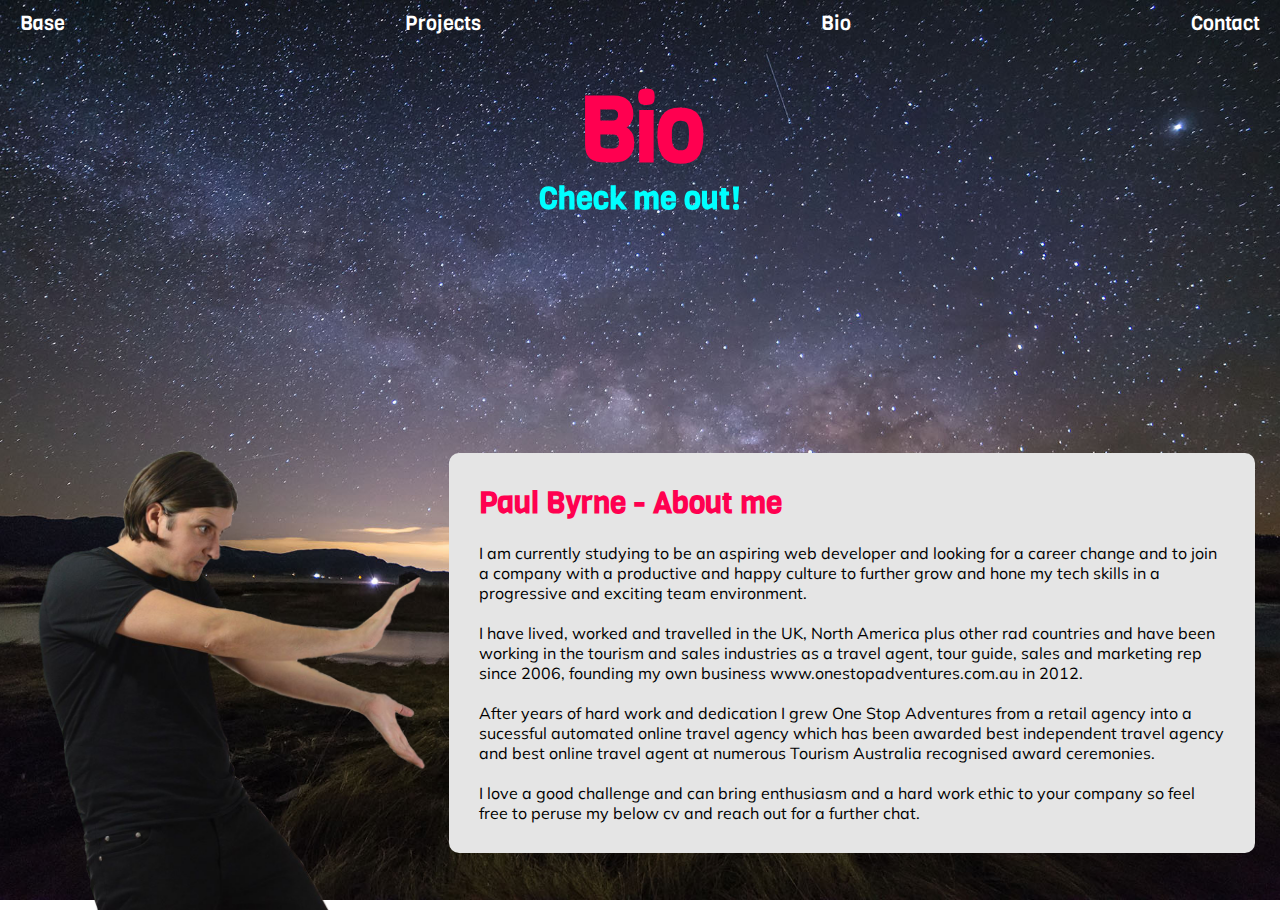
<file: bio.html>
<!DOCTYPE html>
<html lang="en">
<head>
    <meta charset="UTF-8">
    <meta name="viewport" content="width=device-width, initial-scale=1.0">
    <meta http-equiv="X-UA-Compatible" content="ie=edge">
    <link rel="stylesheet" href="./bio.css">
    <title>Paul Byrne Projects</title>
    <link href="https://fonts.googleapis.com/css?family=Viga&display=swap" rel="stylesheet">
    <link href="https://fonts.googleapis.com/css?family=Muli&display=swap" rel="stylesheet">
</head>
<body>
    <div class="main-container">

        <a href="./index.html"> <div class="menu-item">
          Base
        </div></a> 
        <a href="./projects.html">  <div class="menu-item" id="projects">
          Projects
        </div></a>
        <a href="./bio.html"><div class="menu-item" id="bio">
          Bio
        </div></a>  
        <a href="./contact.html"> <div class="menu-item" id="contact">
          Contact
        </div></a> 
    
        
        <div class="image-container">
            <div class="image" id="middle">
            </div>
            <div class="con-box">
                    <h1>Paul Byrne - About me</h1>
                    <br><br>

                    <p>I am currently studying to be an aspiring web developer and looking for a career change and to join a company with a productive and happy culture to further grow and hone my tech skills in a progressive and exciting team environment. <br><br>I have lived, worked and travelled in the UK, North America plus other rad countries and have been working in the tourism and sales industries as a travel agent, tour guide, sales and marketing rep since 2006, founding my own business www.onestopadventures.com.au in 2012.</p><br>
                    <p>
                        After years of hard work and dedication I grew One Stop Adventures from a retail agency into a sucessful automated online travel agency which has been awarded best independent travel agency and best online travel agent at numerous Tourism Australia recognised award ceremonies.<br><br>
                        I love a good challenge and can bring enthusiasm and a hard work ethic to your company so feel free to peruse my below cv and reach out for a further chat. 
                      </p>
                    <p>
                    <br><br>
                    </center>
                      <center><h1>Paul Byrne CV</h1></center><br>

                  <h2>Key Skills and Experience</h2><br>
                  <p>
                  <ul>
                  <li>Currently studying at Coder Academy Melbourne to be a junior fullstack developer bootcamp at Coder Academy Melbourne</li>
                  <li>Full list of skills by the end of the course: Ruby, HTML, CSS, Rails, JS, MongoDb, Node, React, Express, SQL and Postgres</li>
                  <li>10 years tourism, communication and retail sales experience</li>
                  <li>6+ years of web store management and sales experience</li>
                  <li>4+ years experience of managing developers for API integrations and booking systems</li>
                  <li>Solid proven background with E commerce systems and tourism wholesalers</li>
                  <li>Access to Adventure Travel Industry Network of 12+ Years</li>
                  <li>Product management and maintenance</li>
                  <li>Demonstrated award winning success in delivering online sales growth and a user friendly platform</li>
                  <li>Ability to prioritise and meet tight deadlines on multiple projects</li>
                </li>Excellent communication skills, Listening, written & verbal</li>
                  <li>Wordpress and Woocommerce backend editing and product maintenance and loading experience</li>
                </ul>
              </p>
              <br><br>
              <p>
                  <h2>Get Lost Travel Group (GLT) - Systems Project Manager January 2019 – March 2019 </h2><br>
                  <p>
                      <ul>
                      <li>Building and developing successful relationships with industry leading tourism brands to integrate with GLT system to maximise growth of sales</li>
                      <li>Working with external and internal stakeholders to ensure projects are successfully delivered within time and budget allocated.</li>
                      <li>Working with every department of GLT and third party business partners to scope and put together detailed documents for the most accurate Sow results for any improvements of technology for GLT to be implemented.</li>
                      <li>Listening, assessing and documenting any potential roadblocks in the business in terms of business flow, automation and functionality processes and find solutions to improve the business model.</li>
                      <li>Presenting and pitching new ideas to the current management to implement into their business.</li>
                      <li>Working and quickly learning systems and processes to help with API integrations.</li>
                      <li>Product management and maintenance</li>
                      <li>Demonstrated award winning success in delivering online sales growth and a user friendly platform</li>
                      <li>Ability to prioritise and meet tight deadlines on multiple projects</li>
                    </li>Excellent communication skills, Listening, written & verbal</li>
                      <li>Wordpress and Woocommerce backend editing and product maintenance and loading experience</li>
                    </ul>
                  </p><br><br>
                  <h2>One Stop Adventures – Owner
                      May 2012 – Current</h2><br>
                  <p>
                  <ul>
                  <li>Building and developing a successful online enterprise <a href="https://www.onestopadventures.com.au/">www.onestopaventures.com.au</a>  </li>
                  <li>Banking Reconciliation</li>
                  <li>Training Staff in customer service and sales process</li>
                  <li>Hold team meetings and training sessions with employees to uphold brand values and customer experience</li>
                  <li>Competitor and market analysis</li>
                  <li>Develop strong relationships with suppliers & industry contacts</li>
                  <li>Build relationships with the Visitor Centres in the area and list product</li>
                  <li>Working with local and state tourism bodies to build profile</li>
                  <li>Contract negotiation</li>
                <li>Reservations, email and retail sales</li>
                  <li>Respond to customer enquiries via Phone, live chat, retail and email</li>
                  <li>Generation of employment agreement</li>
                  <li>Onboarding / training of new staff</li>
                  <li>Approve timesheets and organise payroll</li>
                  <li>Data entry duties as required</li>
                  <li>Produce monthly reports on employee and business performance</li>
                  <li>Setting and executing sales targets; creation of packages</li>
                  <li>Attending industry networking functions, awards nights and expositions with current and potential industry business partners.</li>
                </ul>
              </p>
              <br><br>
              <h2>Base Backpackers St Kilda  – Travel Sales Manager September 2010 – April  2012</h2><br>
              <p>
              <ul>
              <li>Meeting sales targets, selling tours, flights and various other travel products</li>
              <li>Attracting walk by clientele, cross promoting with the bar and surrounding businesses to further sales</li>
              <li>Building solid relationships with backpackers to confirm when they book their travel they will book it with Base Travel</li>
              <li>Promoting quality products not just the cheapest and successfully selling them, banking reports banking</li>
              <li>Training staff members to become top sellers within the company by creating a fun and exciting workplace atmosphere for them to excel and rewarding their hard work.  Working with the hostel staff to maximise sales (e.g introductions when checking in. etc,etc.)</li>
            </ul>
          </p><br>
                  
          <h2>Interests:</h2><br>
          
                  <li>Outdoor activities ( hiking, snowboarding, biking, surfing.)</li>
                  <li>Technology</li>
                  <li>Music and bulldogs</li>
                  <br>
           <h2>Referees:</h2><br>
                  
                    <li>References upon request</li><br>

            <h2>Like what you're reading?:</h2><br>
                  
            <li>Contact me via my<a href="./contact.html"> <strong>contact page</strong></a> </li>
              </p><br><br><br>
              <!-- <div class="grid-project">
                  <div class="grid-project-items">
                      <a href=""><div class="one-stop-image">
                      </div></a>
                      <div>
                        One Stop Adventures: I own and operate this award winning automated online travel agency, and I project managed this website from scratch.
                      </div>
                  </div>
                  <div class="grid-project-items">
                    <div class="big-city-escapes"></div>
                    <div>
                      Big City Escapes is a escape room challenge app. 
                      </div>
                    </div>
                  <div class="grid-project-items"><div class="one-stop-blog"></div>
                  <div>
                    Here are some blogs and interviews I have done fo One Stop Adventures. 
                    </div>
                  </div>
                  <div class="grid-project-items"><div class="campervan"></div>
                  <div>
                    Campervan Woo-commerce Plug in (Project managed) 
                    </div>
                  </div> -->
              </div>
            </div>   
        </div>
      </div>
    </div>  
                
      <div class="name">
          <h1>Bio</h1>
          <h2>Check me out!</h2>
      </div>
  
  </body>     
    
</body>
</html>
</file>
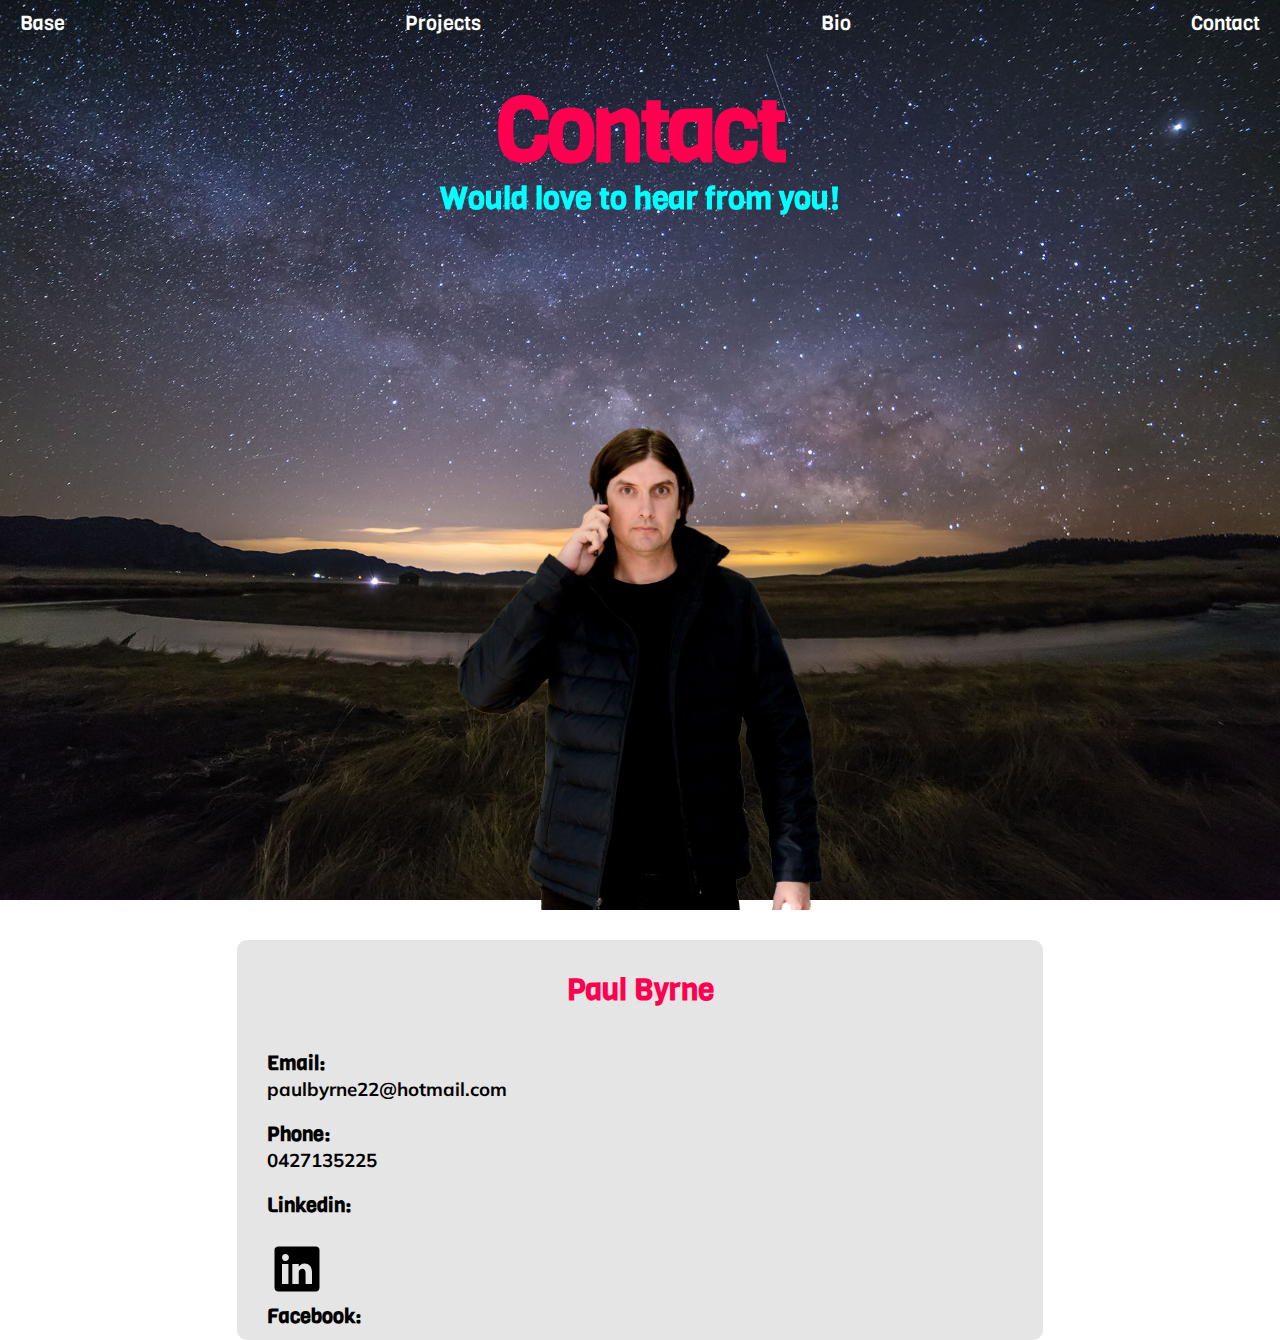
<file: contact.html>
<!DOCTYPE html>
<html lang="en">
<head>
    <meta charset="UTF-8">
    <meta name="viewport" content="width=device-width, initial-scale=1.0">
    <meta http-equiv="X-UA-Compatible" content="ie=edge">
    <link rel="stylesheet" href="./contact.css">
    <title>Paul Byrne Projects</title>
    <link href="https://fonts.googleapis.com/css?family=Viga&display=swap" rel="stylesheet">
    <link href="https://fonts.googleapis.com/css?family=Muli&display=swap" rel="stylesheet">
</head>
<body>
    <div class="main-container">

        <a href="./index.html"><div class="menu-item">
          Base
        </div></a> 
        <a href="./projects.html"><div class="menu-item" id="projects">
          Projects
        </div></a>
        <a href="./bio.html"><div class="menu-item" id="bio">
          Bio
        </div></a>
        <a href="./contact.html"><div class="menu-item" id="contact">
          Contact
        </div></a>
    
        
        <div class="image-container">
            <div class="image" id="middle">
                middle
            </div>
            <div class="con-box">

                <center>
                    <h1>Paul Byrne</h1></center>
                    <br><br>
                    <h2>Email:</h2> <h3>paulbyrne22@hotmail.com</h3><br>
                    <h2>Phone:</h2> <h3>0427135225</h3><br>
                    <a href="https://www.linkedin.com/in/paul-byrne-37522557/"><h2>Linkedin:</h2><br><img id= "soc-image" src="./_ionicons_svg_logo-linkedin (1).svg" alt="Paul Byrne Linkedin"></a>
                    <a href="https://www.facebook.com/paul.byrne.9638"><h2>Facebook:</h2><br><img id= "soc-image" src="./_ionicons_svg_logo-facebook (2).svg" alt="Paul Byrne Facebook"></a>
                    <a href="https://github.com/PaulByrne22"><h2>Github:</h2><br><img id= "soc-image" src="./_ionicons_svg_logo-github.svg" alt="Paul Byrne Github"></a>

                    <h3>Leave me your details and a  message below and I'll get back to you asap:</h3><br>

                    <div class="contact-form">
                        <form name="contact" action="https://formspree.io/paulbyrne22@hotmail.com" method="POST"> 
                            <div>
                                <label for="fname">First Name</label> <br>
                                <input type="text" id="fname" name="firstname" placeholder="Your name..">
                            </div>     
                            <div> 
                                <label for="lname">Last Name</label> <br>
                                <input type="text" id="lname" name="lastname" placeholder="Your last name..">
                            </div>
                            <div>
                                <label for="email">Email Address</label> <br>
                                <input type="text" id="email" name="e-mail" placeholder="Your email address..">
                            </div>
                            <div>
                                <label>Leave me a message: <br> <br> <textarea name="message"></textarea>
                                </label>
                            </div>
                            <div>
                                <input type="submit" value="Submit">
                            </div>
                        </form>
                      </div>
            </div>   
        </div>
      </div>
    </div>  
                
      <div class="name">
          <h1>Contact</h1>
          <h2>Would love to hear from you!</h2>
      </div>
  
  </body>     
    
</body>
</html>
</file>
<file: bio.css>
* {
  padding: 0;
  margin: 0;
  box-sizing: border-box;
}


body {
  background: url(./portfolio-background-final.jpg) no-repeat center bottom fixed; 
  background-size: cover;
  align-self: auto;
  height: 100vh;
  width: 100vw;
  /* overflow: hidden; */
} 

a {
  text-decoration: none;
  color: inherit;
}

.main-container {
  display: flex;
  flex-wrap: wrap;
  justify-content: space-between;
  align-items: flex-start;
  height: 100%;
  margin-top: 10px;
  position: relative;
  padding: 0 20px;
}
.name {
  position: fixed;
  height: auto;
  width: 100%;
  text-align: center;
  top: 10%;
  margin: 0 auto;
  font-family: 'Viga', sans-serif;
  font-size: 2.8em;
  letter-spacing: -1mm;
  line-height: 1.6em;
  padding: 5px;
}
h1 {
  display: inline-block;
  color: #FF0050;
}
.name h2 {
  margin-top: -20px;
  display: flex;
  justify-content: center;
  font-size: .7em;
  color: rgb(0, 255, 255);
  letter-spacing: 0mm;
}


.image-container {
  display: flex;
  /* flex-direction: row; */
  flex-wrap: wrap;
  justify-content: space-around;
  align-items: center;
  width: 100%;
  /* height: 60%; */
  align-self: flex-end;
  height: 55%;
  transition: .8s;
}
/* width */
::-webkit-scrollbar {
  width: 10px;
}

/* Track */
::-webkit-scrollbar-track {
  background: #f1f1f1; 
}

/* Handle */
::-webkit-scrollbar-thumb {
  background: #888; 
}

/* Handle on hover */
::-webkit-scrollbar-thumb:hover {
  background:#FF0050;
  border-radius: 5px; 
}
.con-box {
  /* display: flex; */
  /* flex-direction: row;
  flex-wrap: wrap; */
  background-color:rgba(229, 229, 229, 1);
  /* opacity: 50%; */
  height: 400px;
  width: 65%;
  border-radius: 10px;
  overflow-y: auto;
  overflow-x: hidden;
  font-family:'Muli', sans-serif;
  padding: 30px;
  margin-bottom: 20px;
}
.con-box h1 {
  color: #FF0050;
  font-size: 30px;
  font-family:'Viga', sans-serif;
}
.con-box h2 {
  color: black;
  font-size: 20px;
  font-family:'Viga', sans-serif;
}
/* .grid-project {
    display: grid;
    grid-template-columns: repeat(auto-fit minmax(200px, 1fr));
    grid-template-rows: repeat(auto-fit minmax(200px, 1fr));
    grid-gap: 40px;
}  */
.grid-project {
  display: grid;
  grid-template-columns: repeat(auto-fill, minmax(125px, 350px));
  grid-auto-rows: 350px;
  grid-gap: 20px;
  padding: 5%;
  /* background-color: gray; */
}
.grid-project-items {
  width: 100%;
  height: 100%;
  border-radius: 10px;
  background-color:#FDFDFD;
  color:#555555;
  font-family: 'Muli', sans-serif;
  overflow-y: auto;
  overflow-x: hidden;
} 
.grid-project-items .one-stop-image {
  height: 70%;
  /* width: 100%; */
  background-size: cover;
  background-image: url("./one-stop-home-page.png");
  background-repeat: no-repeat;
}

.grid-project-items .big-city-escapes {
  height: 70%;
  /* width: 100%; */
  background-size: cover;
  background-image: url("./big-city-escapes.png");
  background-repeat: no-repeat;
}

.grid-project-items .one-stop-blog {
  height: 70%;
  width: 100%;
  background-size: cover;
  background-image: url("./one-stop-blog.png");
  background-repeat: no-repeat; 
} 

.grid-project-items .campervan {
  height: 70%;
  width: 100%;
  background-size: cover;
  background-image: url("./campervan.png");
  background-repeat: no-repeat; 
} 
.menu-item {
  text-align: center;
  font-family: 'Viga', sans-serif;
  font-size: 20px;
  color:#FFFFFF;
}

.image {
  height: 100%;
  width: auto;
  /* margin: 60px; */
}
#middle {
  align-self: flex-end;
  content: url(./paul-haduken.png);
  object-fit: cover;
}
#contact:hover {
    color:#FF0050;
}
#bio:hover {
  color:#FF0050;
}
#projects:hover {
  color:#FF0050;
}
@media screen and (max-width: 828px) {
  .con-box {
    width: 100%;
  }
  #middle {
    height: 95%;
    content: url(./paul-bio.png);
  }
}
</file>
<file: contact.css>
* {
  padding: 0;
  margin: 0;
  box-sizing: border-box;
}


body {
  background: url(./portfolio-background-final.jpg) no-repeat center bottom fixed; 
  background-size: cover;
  align-self: auto;
} 

.main-container {
  display: flex;
  flex-wrap: wrap;
  justify-content: space-between;
  align-items: flex-start;
  height: 100vh;
  margin-top: 10px;
  position: relative;
  padding: 0 20px;
}
input[type=text] {
  width:auto;
  padding:14px 20px;
  margin: 8px 0px;
}

.contact-form textarea{
  width: 50%;
  height: 100px;
  padding: 14px 20px;
}

a {
  text-decoration: none;
  color: inherit;
}
#soc-image {
  height: 60px;
  width: 60px;
}
.name {
  position: fixed;
  height: auto;
  width:100vw;
  text-align: center;
  top: 10%;
  margin: 0 auto;
  font-family: 'Viga', sans-serif;
  font-size: 2.8em;
  letter-spacing: -1mm;
  line-height: 1.6em;
  padding: 5px;
}

h1 {
  display: inline-block;
  color: #FF0050;
}

.name h2 {
  margin-top: -20px;
  display: flex;
  justify-content: center;
  font-size: .7em;
  color: rgb(0, 255, 255);
  letter-spacing: 0mm;
}

.image-container {
  display: flex;
  flex-wrap: wrap;
  justify-content: space-around;
  align-items: center;
  width: 100%;
  align-self: flex-end;
  height: 55%;
  transition: .8s;
}
/* width */
::-webkit-scrollbar {
  width: 10px;
}

/* Track */
::-webkit-scrollbar-track {
  background: #f1f1f1; 
}

/* Handle */
::-webkit-scrollbar-thumb {
  background: #888; 
}

/* Handle on hover */
::-webkit-scrollbar-thumb:hover {
  background:#FF0050;
  border-radius: 5px; 
}
.con-box {
  background-color:rgba(229, 229, 229, 1);
  height: 400px;
  width: 65%;
  border-radius: 10px;
  overflow-y: auto;
  overflow-x: hidden;
  font-family:'Muli', sans-serif;
  padding: 30px;
  margin: 30px;
}
.con-box h1 {
  color: #FF0050;
  font-size: 30px;
  font-family:'Viga', sans-serif;
}
.con-box h2 {
  color: black;
  font-size: 20px;
  font-family:'Viga', sans-serif;
}

.grid-project {
  display: grid;
  grid-template-columns: repeat(auto-fill, minmax(125px, 350px));
  grid-auto-rows: 350px;
  grid-gap: 20px;
  padding: 5%;
}
.grid-project-items {
  width: 100%;
  height: 100%;
  border-radius: 10px;
  background-color:#FDFDFD;
  color:#555555;
  font-family: 'Muli', sans-serif;
  overflow-y: auto;
  overflow-x: hidden;
} 
.grid-project-items .one-stop-image {
  height: 70%;
  background-size: cover;
  background-image: url("./one-stop-home-page.png");
  background-repeat: no-repeat;
}

.grid-project-items .big-city-escapes {
  height: 70%;
  background-size: cover;
  background-image: url("./big-city-escapes.png");
  background-repeat: no-repeat;
}

.grid-project-items .one-stop-blog {
  height: 70%;
  width: 100%;
  background-size: cover;
  background-image: url("./one-stop-blog.png");
  background-repeat: no-repeat; 
} 

.grid-project-items .campervan {
  height: 70%;
  width: 100%;
  background-size: cover;
  background-image: url("./campervan.png");
  background-repeat: no-repeat; 
} 
.menu-item {
  text-align: center;
  font-family: 'Viga', sans-serif;
  font-size: 20px;
  color:#FFFFFF;
}

.image {
  height: 100%;
  width: auto;
}
#middle {
  align-self: flex-end;
  content: url(./paul-phone.png);
}
#contact:hover {
    color:#FF0050;
}
#bio:hover {
  color:#FF0050;
}
#projects:hover {
  color:#FF0050;
}
@media screen and (max-width: 828px) {
  .con-box {
    width: 100%;
  }
  #middle {
    height: 95%;
    content: url(./paul-phone.png);
  }
}
</file>
